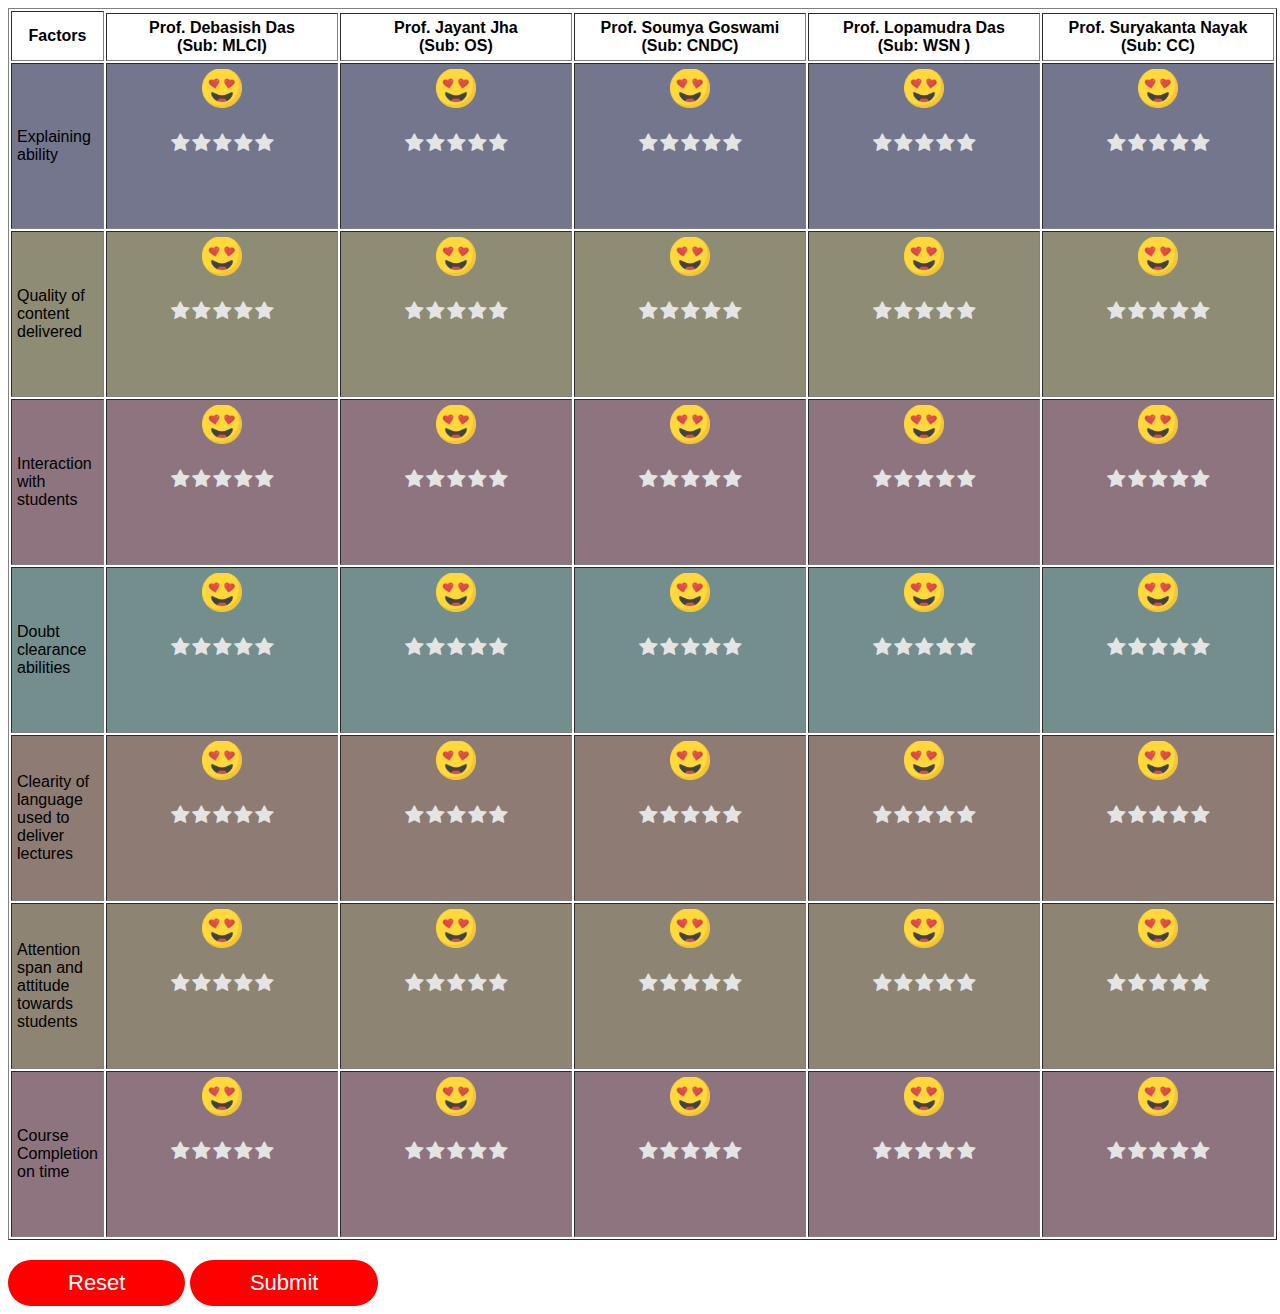
<file: feedback.html>
<!DOCTYPE html>
<html lang="en">
<head>
    <meta charset="UTF-8">
    <meta http-equiv="X-UA-Compatible" content="IE=edge">
    <meta name="viewport" content="width=device-width, initial-scale=1.0">
    <link rel="stylesheet" href="feedback.css">
    <link rel="stylesheet" href="https://cdnjs.cloudflare.com/ajax/libs/font-awesome/4.7.0/css/font-awesome.min.css">
    <!-- <script src="https://kit.fontawesome.com/c4254e24a8.js" crossorigin="anonymous"></script>
    <script src="https://kit.fontawesome.com/a076d05399.js"></script> -->
    <title>Feedback page</title>
</head>
<body>
    <table border="1" align="center" cellpadding="5vw">
        <caption></caption>
        <tr>
            <th rowspan="2">Factors</th>
        </tr>
        <tr>
            <th>Prof. Debasish Das<br>(Sub: MLCI)</th>
            <th>Prof. Jayant Jha<br>(Sub: OS)</th>
            <th>Prof. Soumya Goswami<br>(Sub: CNDC)</th>
            <th>Prof. Lopamudra Das<br>(Sub: WSN )</th>
            <th>Prof. Suryakanta Nayak<br>(Sub: CC)</th>
        </tr>
        <tr style="background-color: rgb(116, 118, 142);height: 160px;">
            <td>Explaining ability</td>
            <td><iframe src="emoji.html" style="border: none;height:150px;width: 220px;align-items: center;" scrolling="no"></iframe></td>
            <td><iframe src="emoji.html" style="border: none;height:150px;width: 220px;" scrolling="no"></iframe></td>
            <td><iframe src="emoji.html" style="border: none;height:150px;width: 220px;" scrolling="no"></iframe></td>
            <td><iframe src="emoji.html" style="border: none;height:150px;width: 220px;" scrolling="no"></iframe></td>
            <td><iframe src="emoji.html" style="border: none;height:150px;width: 220px;" scrolling="no"></iframe></td>
            
            
        </tr>
        <tr style="background-color: rgb(142, 140, 116);">
            <td>Quality of content delivered</td>
            <td><iframe src="emoji.html" style="border: none;height:150px;width: 220px;" scrolling="no"></iframe></td>
            <td><iframe src="emoji.html" style="border: none;height:150px;width: 220px;" scrolling="no"></iframe></td>
            <td><iframe src="emoji.html" style="border: none;height:150px;width: 220px;" scrolling="no"></iframe></td>
            <td><iframe src="emoji.html" style="border: none;height:150px;width: 220px;" scrolling="no"></iframe></td>
            <td><iframe src="emoji.html" style="border: none;height:150px;width: 220px;" scrolling="no"></iframe></td>
            
            
        </tr>
        <tr style="background-color: rgb(142, 116, 127);">
            <td>Interaction with students</td>
            <td><iframe src="emoji.html" style="border: none;height:150px;width: 220px;" scrolling="no"></iframe></td>
            <td><iframe src="emoji.html" style="border: none;height:150px;width: 220px;" scrolling="no"></iframe></td>
            <td><iframe src="emoji.html" style="border: none;height:150px;width: 220px;" scrolling="no"></iframe></td>
            <td><iframe src="emoji.html" style="border: none;height:150px;width: 220px;" scrolling="no"></iframe></td>
            <td><iframe src="emoji.html" style="border: none;height:150px;width: 220px;" scrolling="no"></iframe></td>
            
        </tr>
        <tr style="background-color: rgb(116, 142, 142);">
            <td>Doubt clearance abilities</td>
            <td><iframe src="emoji.html" style="border: none;height:150px;width: 220px;" scrolling="no"></iframe></td>
            <td><iframe src="emoji.html" style="border: none;height:150px;width: 220px;" scrolling="no"></iframe></td>
            <td><iframe src="emoji.html" style="border: none;height:150px;width: 220px;" scrolling="no"></iframe></td>
            <td><iframe src="emoji.html" style="border: none;height:150px;width: 220px;" scrolling="no"></iframe></td>
            <td><iframe src="emoji.html" style="border: none;height:150px;width: 220px;" scrolling="no"></iframe></td>
            
        </tr>
        <tr style="background-color: rgb(142, 123, 116);">
            <td>Clearity of language used to deliver lectures</td>
            <td><iframe src="emoji.html" style="border: none;height:150px;width: 220px;" scrolling="no"></iframe></td>
            <td><iframe src="emoji.html" style="border: none;height:150px;width: 220px;" scrolling="no"></iframe></td>
            <td><iframe src="emoji.html" style="border: none;height:150px;width: 220px;" scrolling="no"></iframe></td>
            <td><iframe src="emoji.html" style="border: none;height:150px;width: 220px;" scrolling="no"></iframe></td>
            <td><iframe src="emoji.html" style="border: none;height:150px;width: 220px;" scrolling="no"></iframe></td>
            
        </tr>
        <tr style="background-color: rgb(142, 132, 116);">
            <td>Attention span and attitude towards students</td>
            <td><iframe src="emoji.html" style="border: none;height:150px;width: 220px;" scrolling="no"></iframe></td>
            <td><iframe src="emoji.html" style="border: none;height:150px;width: 220px;" scrolling="no"></iframe></td>
            <td><iframe src="emoji.html" style="border: none;height:150px;width: 220px;" scrolling="no"></iframe></td>
            <td><iframe src="emoji.html" style="border: none;height:150px;width: 220px;" scrolling="no"></iframe></td>
            <td><iframe src="emoji.html" style="border: none;height:150px;width: 220px;" scrolling="no"></iframe></td>
            
        </tr>
        <tr style="background-color: rgb(142, 116, 127);">
            <td >Course Completion on time</td>
            <td><iframe src="emoji.html" style="border: none;height:150px;width: 220px;" scrolling="no"></iframe></td>
            <td><iframe src="emoji.html" style="border: none;height:150px;width: 220px;" scrolling="no"></iframe></td>
            <td><iframe src="emoji.html" style="border: none;height:150px;width: 220px;" scrolling="no"></iframe></td>
            <td><iframe src="emoji.html" style="border: none;height:150px;width: 220px;" scrolling="no"></iframe></td>
            <td><iframe src="emoji.html" style="border: none;height:150px;width: 220px;" scrolling="no"></iframe></td>
            
        </tr>
    </table>
    <button type="reset" class="btn">Reset</button>
    <button type="submit" class="btn" onclick="openPopup()">Submit</button>
    <div class="popup" id="popup">
        <img src="images/tick.png">
        <h2>Thank You!</h2>
        <p>
        Your feedback has been succesfully submitted. Thanks!
        </p>
        <button type="button" onclick="closePopup()">OK</button>
    </div>

    <script>
        let popup=document.getElementById("popup");
        

        function openPopup(){
            popup.classList.add("open-popup")
        }
        function closePopup(){
            popup.classList.remove("open-popup")
        }
    </script>
</body>
</html>
</file>
<file: feedback.css>
/*Rating system starts*/
*{
    box-sizing: border-box;
    font-family: 'poppins',sans-serif;
}
.body{
    -webkit-user-select: none;
    -ms-user-select: none;
    user-select: none;
}
.btn{
    padding:10px 60px;
    background: red;
    border:0;
    outline:none;
    cursor: pointer;
    font-size: 22px;
    font-weight: 500;
    border-radius: 30px;
    color: white;
    margin-top: 20px;
}
.popup{
    width:400px;
    background: rgb(192, 188, 188);
    border-radius: 6px;
    position: absolute;
    top: 0;
    left: 50%;
    transform: translate(-50%,-50%) scale(0.1);
    text-align: center;
    padding: 0 30px 30px;
    color: #333;
    visibility: hidden;
    transition: transform 0.4s,top 0.4s;
}
.open-popup{
    visibility: visible;
    top: 50%;
    transform: translate(-50%,-50%) scale(1);
}
.popup img{
    width: 100px;
    margin-top: -50px;
    border-radius: 50%;
    box-shadow: 0 2px 5px rgba(0,0,0,0.2);
}
.popup h2{
    font-size: 38px;
    font-weight: 500;
    margin: 30px 0 10px;
}
.popup button{
    width: 100%;
    margin-top: 50px;
    padding: 10px 0;
    background: #6fd649;
    color: #fff;
    border: 0;
    outline: none;
    font-size: 18px;
    border-radius: 4px;
    cursor: pointer;
    box-shadow: 0 5px 5px rgba(0,0,0,0.2);
}
</file>
